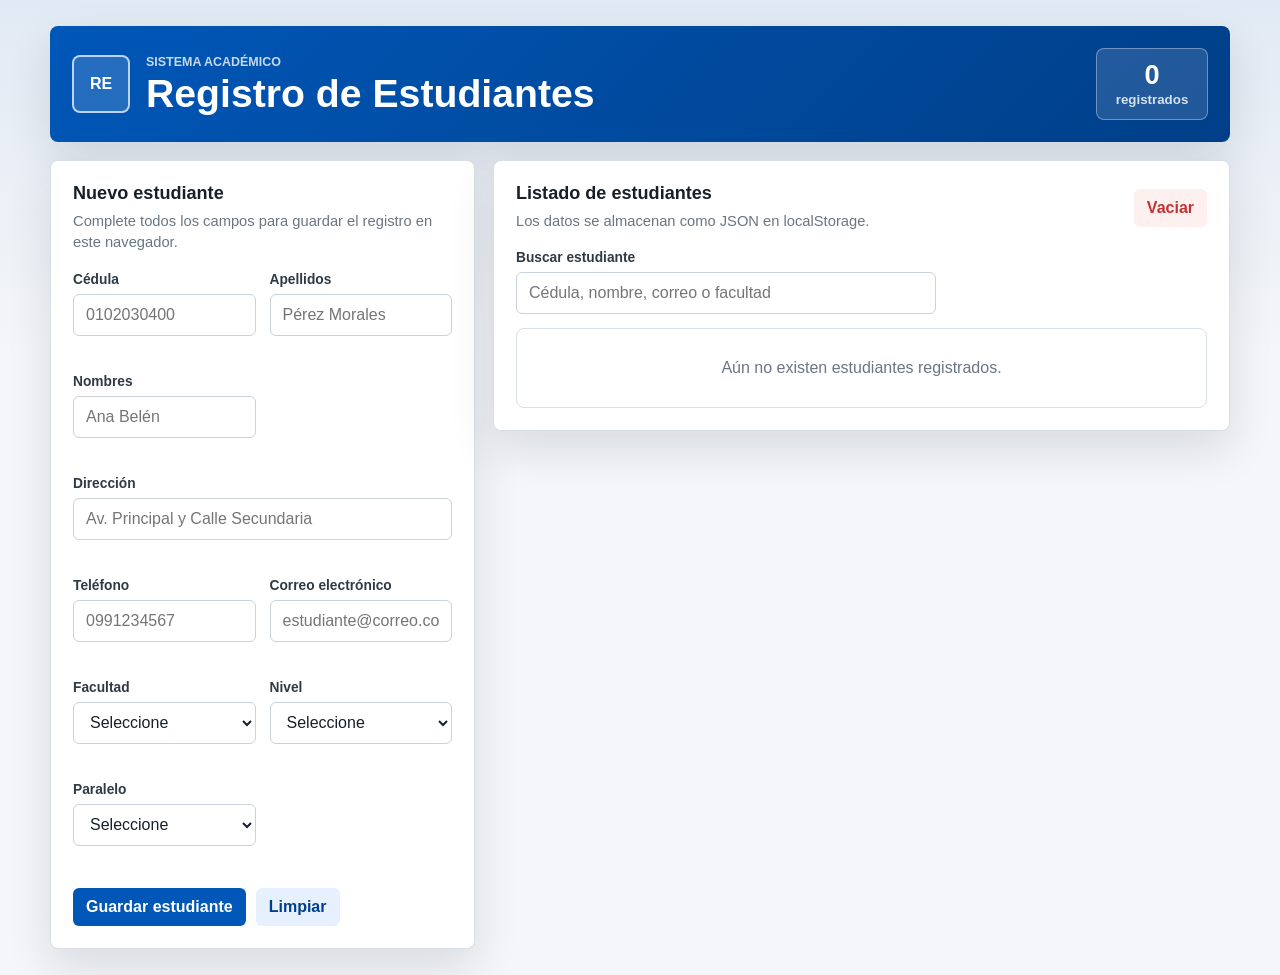
<file: Taller 5/index.html>
<!DOCTYPE html>
<html lang="es">
<head>
  <meta charset="UTF-8">
  <meta name="viewport" content="width=device-width, initial-scale=1.0">
  <title>Registro de Estudiantes</title>
  <link rel="stylesheet" href="styles.css">
</head>
<body>
  <main class="page">
    <header class="app-header">
      <div class="header-content">
        <div class="logo" aria-hidden="true">RE</div>
        <div>
          <p class="subtitle">Sistema académico</p>
          <h1>Registro de Estudiantes</h1>
        </div>
      </div>
      <div class="header-badge">
        <span id="headerCount">0</span>
        <small>registrados</small>
      </div>
    </header>

    <section class="layout" aria-label="Registro y consulta de estudiantes">
      <form class="panel form-panel" id="studentForm" novalidate>
        <div class="panel-title">
          <div>
            <h2 id="formTitle">Nuevo estudiante</h2>
            <p>Complete todos los campos para guardar el registro en este navegador.</p>
          </div>
          <button class="button button-light hidden" type="button" id="cancelEditButton">Cancelar</button>
        </div>

        <input type="hidden" id="editingId">

        <div class="form-grid">
          <label class="field">
            <span>Cédula</span>
            <input id="cedula" type="text" maxlength="10" inputmode="numeric" placeholder="0102030400">
            <small id="cedulaError"></small>
          </label>

          <label class="field">
            <span>Apellidos</span>
            <input id="apellidos" type="text" placeholder="Pérez Morales">
            <small id="apellidosError"></small>
          </label>

          <label class="field">
            <span>Nombres</span>
            <input id="nombres" type="text" placeholder="Ana Belén">
            <small id="nombresError"></small>
          </label>

          <label class="field field-wide">
            <span>Dirección</span>
            <input id="direccion" type="text" placeholder="Av. Principal y Calle Secundaria">
            <small id="direccionError"></small>
          </label>

          <label class="field">
            <span>Teléfono</span>
            <input id="telefono" type="tel" maxlength="10" inputmode="tel" placeholder="0991234567">
            <small id="telefonoError"></small>
          </label>

          <label class="field">
            <span>Correo electrónico</span>
            <input id="correo" type="email" placeholder="estudiante@correo.com">
            <small id="correoError"></small>
          </label>

          <label class="field">
            <span>Facultad</span>
            <select id="facultad">
              <option value="">Seleccione</option>
              <option value="Facultad de Administración">Facultad de Administración</option>
              <option value="Facultad de Arquitectura y Diseño"> Facultad de Arquitectura y Diseño</option>
              <option value="Facultad de Ciencias de la Educación">Facultad de Ciencias de la Educación</option>
              <option value="Facultad de Ingeniería">Facultad de Ingeniería</option>
              <option value="Facultad de Salud">Facultad de Salud</option>
              <option value="Facultad de Ciencias de la Vida">Facultad de Ciencias de la Vida</option>
            </select>
            <small id="facultadError"></small>
          </label>

          <label class="field">
            <span>Nivel</span>
            <select id="nivel">
              <option value="">Seleccione</option>
              <option value="1">Primer nivel</option>
              <option value="2">Segundo nivel</option>
              <option value="3">Tercer nivel</option>
              <option value="4">Cuarto nivel</option>
              <option value="5">Quinto nivel</option>
              <option value="6">Sexto nivel</option>
              <option value="7">Séptimo nivel</option>
              <option value="8">Octavo nivel</option>
              <option value="9">Noveno nivel</option>
              <option value="10">Décimo nivel</option>
            </select>
            <small id="nivelError"></small>
          </label>

          <label class="field">
            <span>Paralelo</span>
            <select id="paralelo">
              <option value="">Seleccione</option>
              <option value="A">A</option>
              <option value="B">B</option>
              <option value="C">C</option>
              <option value="D">D</option>
            </select>
            <small id="paraleloError"></small>
          </label>
        </div>

        <div class="actions">
          <button class="button button-primary" type="submit" id="submitButton">Guardar estudiante</button>
          <button class="button button-light" type="reset">Limpiar</button>
        </div>
      </form>

      <section class="panel records-panel" aria-labelledby="recordsTitle">
        <div class="panel-title records-title">
          <div>
            <h2 id="recordsTitle">Listado de estudiantes</h2>
            <p>Los datos se almacenan como JSON en localStorage.</p>
          </div>
          <button class="button button-danger" type="button" id="clearAllButton">Vaciar</button>
        </div>

        <label class="search">
          <span>Buscar estudiante</span>
          <input id="searchInput" type="search" placeholder="Cédula, nombre, correo o facultad">
        </label>

        <div class="table-card" id="tableCard">
          <table>
            <thead>
              <tr>
                <th>Cédula</th>
                <th>Estudiante</th>
                <th>Contacto</th>
                <th>Facultad</th>
                <th>Nivel</th>
                <th>Paralelo</th>
                <th>Acciones</th>
              </tr>
            </thead>
            <tbody id="studentsTableBody"></tbody>
          </table>
          <p class="empty" id="emptyState">Aún no existen estudiantes registrados.</p>
        </div>
      </section>
    </section>
  </main>

  <template id="studentRowTemplate">
    <tr>
      <td data-label="Cédula" class="student-cedula"></td>
      <td data-label="Estudiante">
        <strong class="student-name"></strong>
        <span class="student-address"></span>
      </td>
      <td data-label="Contacto">
        <span class="student-phone"></span>
        <span class="student-email"></span>
      </td>
      <td data-label="Facultad" class="student-faculty"></td>
      <td data-label="Nivel" class="student-level"></td>
      <td data-label="Paralelo" class="student-parallel"></td>
      <td data-label="Acciones">
        <div class="row-actions">
          <button class="button-mini edit-button" type="button">Editar</button>
          <button class="button-mini delete-button" type="button">Eliminar</button>
        </div>
      </td>
    </tr>
  </template>

  <script src="app.js"></script>
</body>
</html>
</file>
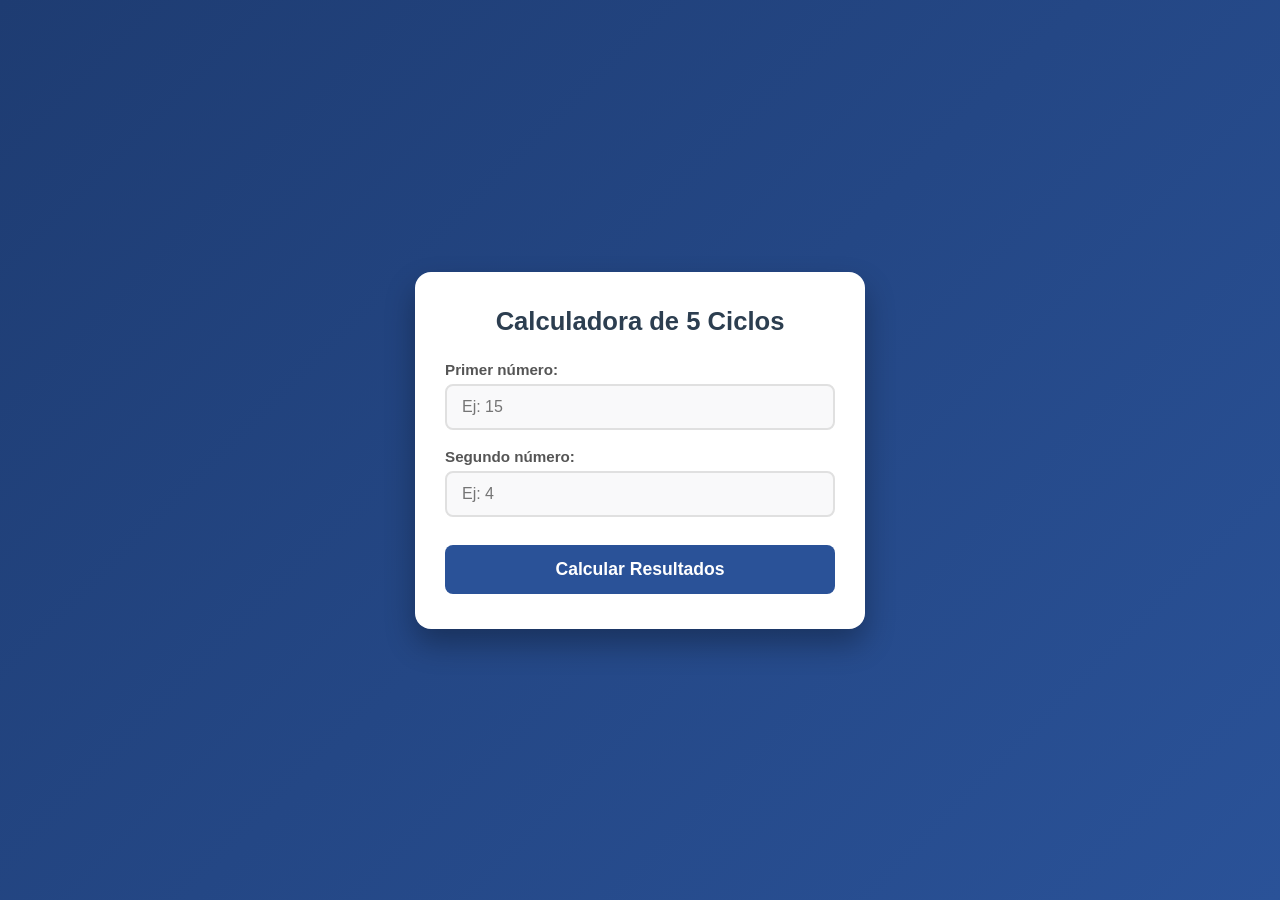
<file: Tarea 4/index.html>
<!DOCTYPE html>
<html lang="es">
<head>
    <meta charset="UTF-8">
    <meta name="viewport" content="width=device-width, initial-scale=1.0">
    <title>Tarea 4 - Bucle de Operaciones</title>
    <style>
        /* --- Reset y configuración base --- */
        * {
            box-sizing: border-box;
            margin: 0;
            padding: 0;
        }

        body {
            font-family: 'Segoe UI', Tahoma, Geneva, Verdana, sans-serif;
            /* Fondo con degradado moderno */
            background: linear-gradient(135deg, #1e3c72 0%, #2a5298 100%);
            min-height: 100vh;
            display: flex;
            justify-content: center;
            align-items: center;
            padding: 20px;
        }

        /* --- Contenedor Principal (La Tarjeta) --- */
        .calculadora-card {
            background-color: #ffffff;
            width: 100%;
            max-width: 450px;
            padding: 35px 30px;
            border-radius: 16px;
            box-shadow: 0 15px 30px rgba(0,0,0,0.3);
        }

        .titulo {
            text-align: center;
            color: #2c3e50;
            margin-bottom: 25px;
            font-size: 1.6rem;
        }

        /* --- Inputs y Labels --- */
        .input-group {
            margin-bottom: 18px;
        }

        .input-group label {
            display: block;
            margin-bottom: 6px;
            color: #555;
            font-weight: 600;
            font-size: 0.95rem;
        }

        .input-group input {
            width: 100%;
            padding: 12px 15px;
            border: 2px solid #e0e0e0;
            border-radius: 8px;
            font-size: 1rem;
            transition: all 0.3s ease;
            background-color: #f9f9fa;
        }

        .input-group input:focus {
            outline: none;
            border-color: #2a5298;
            background-color: #ffffff;
            box-shadow: 0 0 0 3px rgba(42, 82, 152, 0.15);
        }

        /* --- Botón --- */
        .btn-calcular {
            width: 100%;
            padding: 14px;
            background: #2a5298;
            color: white;
            border: none;
            border-radius: 8px;
            font-size: 1.1rem;
            font-weight: 600;
            cursor: pointer;
            transition: background-color 0.2s, transform 0.1s;
            margin-top: 10px;
        }

        .btn-calcular:hover {
            background: #1e3c72;
        }

        .btn-calcular:active {
            transform: scale(0.98);
        }

        /* --- Área de Resultados --- */
        #area-resultados {
            margin-top: 30px;
            display: none; /* Se oculta hasta que se presione el botón */
            animation: aparecer 0.5s ease-out;
        }

        @keyframes aparecer {
            from { opacity: 0; transform: translateY(-10px); }
            to { opacity: 1; transform: translateY(0); }
        }

        .titulo-resultados {
            font-size: 1.1rem;
            color: #2c3e50;
            margin-bottom: 15px;
            padding-bottom: 8px;
            border-bottom: 2px solid #eee;
        }

        .lista-resultados {
            list-style: none;
        }

        /* Diseño de cada ítem de la lista */
        .item-resultado {
            background-color: #ffffff;
            border: 1px solid #eee;
            border-left: 5px solid #ccc;
            padding: 12px 15px;
            margin-bottom: 12px;
            border-radius: 6px;
            display: flex;
            justify-content: space-between;
            align-items: center;
            box-shadow: 0 2px 5px rgba(0,0,0,0.02);
            transition: transform 0.2s ease;
        }

        .item-resultado:hover {
            transform: translateX(5px);
        }

        .item-info {
            display: flex;
            flex-direction: column;
        }

        .iteracion-num {
            font-size: 0.75rem;
            color: #888;
            text-transform: uppercase;
            letter-spacing: 0.5px;
            margin-bottom: 2px;
        }

        .operacion-nombre {
            font-weight: 600;
            color: #333;
            font-size: 0.95rem;
        }

        .resultado-valor {
            font-size: 1.3rem;
            font-weight: 700;
            color: #2c3e50;
        }
        
        /* Colores del borde izquierdo según la operación */
        .color-suma { border-left-color: #27ae60; }      /* Verde */
        .color-resta { border-left-color: #e74c3c; }     /* Rojo */
        .color-mult { border-left-color: #2980b9; }      /* Azul */
        .color-div { border-left-color: #f39c12; }       /* Naranja */
        .color-mod { border-left-color: #8e44ad; }       /* Morado */
    </style>
</head>
<body>

    <div class="calculadora-card">
        <h2 class="titulo">Calculadora de 5 Ciclos</h2>
        
        <div class="input-group">
            <label for="numero1">Primer número:</label>
            <input type="number" id="numero1" placeholder="Ej: 15" required>
        </div>

        <div class="input-group">
            <label for="numero2">Segundo número:</label>
            <input type="number" id="numero2" placeholder="Ej: 4" required>
        </div>

        <button class="btn-calcular" onclick="ejecutarBucle()">Calcular Resultados</button>

        <div id="area-resultados">
            <h3 class="titulo-resultados">Resultados del Bucle:</h3>
            <ul class="lista-resultados" id="lista-resultados">
                </ul>
        </div>
    </div>

    <script>
        function ejecutarBucle() {
            let num1 = parseFloat(document.getElementById('numero1').value);
            let num2 = parseFloat(document.getElementById('numero2').value);
            let areaResultados = document.getElementById('area-resultados');
            let listaResultados = document.getElementById('lista-resultados');
            
            // Validamos que los campos no estén vacíos
            if (isNaN(num1) || isNaN(num2)) {
                alert("Por favor, ingresa dos números válidos.");
                return;
            }

            // Limpiamos resultados anteriores por si el usuario vuelve a calcular
            listaResultados.innerHTML = "";

            // Bucle de 5 iteraciones
            for (let i = 1; i <= 5; i++) {
                let resultadoOperacion;
                let nombreOperacion;
                let claseColor;

                // Evaluamos la iteración
                switch(i) {
                    case 1:
                        resultadoOperacion = num1 + num2;
                        nombreOperacion = "Suma";
                        claseColor = "color-suma";
                        break;
                    case 2:
                        resultadoOperacion = num1 - num2;
                        nombreOperacion = "Resta";
                        claseColor = "color-resta";
                        break;
                    case 3:
                        resultadoOperacion = num1 * num2;
                        nombreOperacion = "Multiplicación";
                        claseColor = "color-mult";
                        break;
                    case 4:
                        resultadoOperacion = (num2 !== 0) ? (num1 / num2).toFixed(2) : "Error (÷0)";
                        nombreOperacion = "División";
                        claseColor = "color-div";
                        break;
                    case 5:
                        resultadoOperacion = (num2 !== 0) ? (num1 % num2).toFixed(2) : "Error (÷0)";
                        nombreOperacion = "Módulo (%)";
                        claseColor = "color-mod";
                        break;
                }

                // Creamos el elemento HTML para cada iteración y le damos las clases de CSS
                let itemHTML = `
                    <li class="item-resultado ${claseColor}">
                        <div class="item-info">
                            <span class="iteracion-num">Iteración ${i}</span>
                            <span class="operacion-nombre">${nombreOperacion}</span>
                        </div>
                        <span class="resultado-valor">${resultadoOperacion}</span>
                    </li>
                `;
                
                // Lo añadimos a la lista
                listaResultados.innerHTML += itemHTML;
            }
            
            // Mostramos el contenedor con una pequeña animación
            areaResultados.style.display = "block";
        }
    </script>

</body>
</html>
</file>
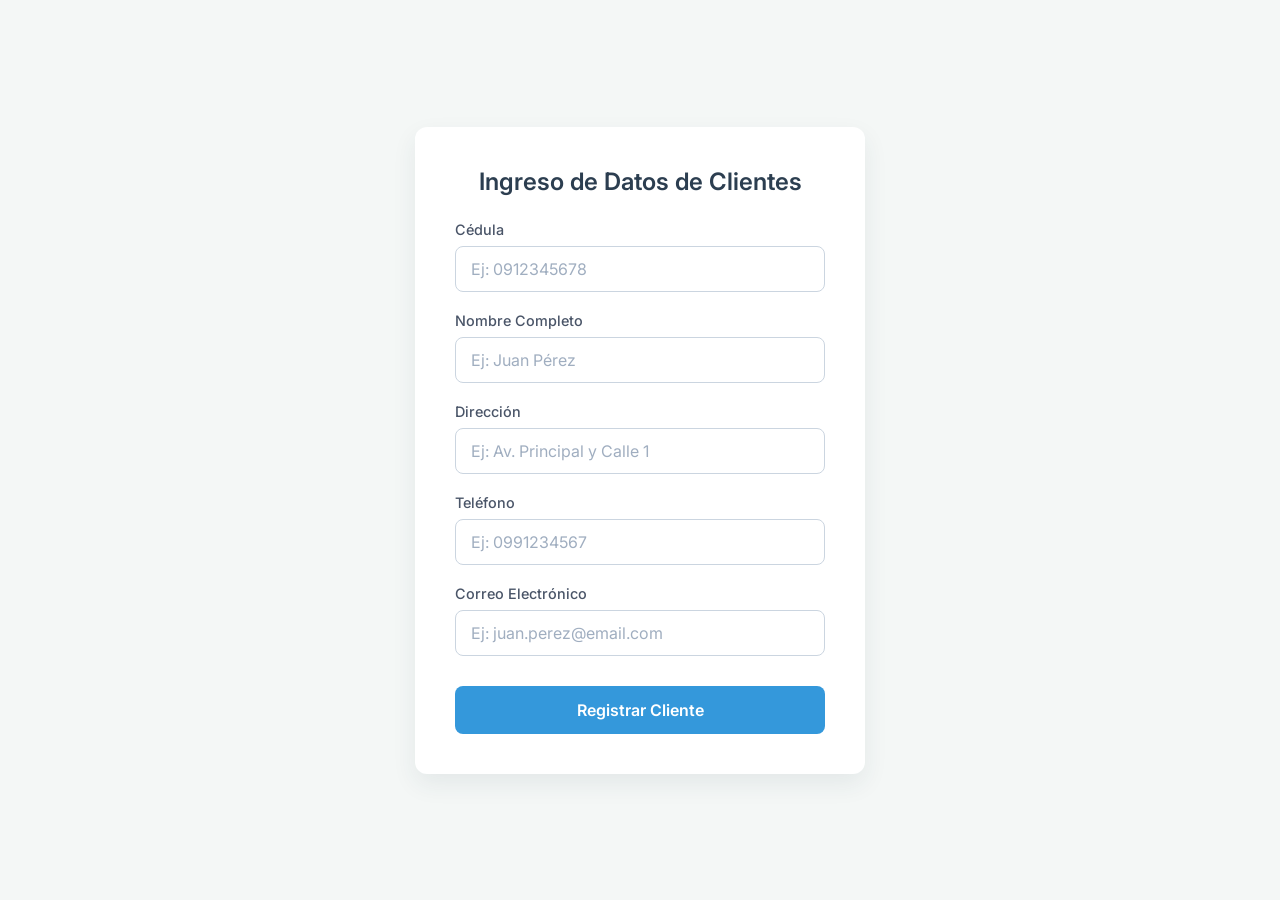
<file: Tarea3/index.html>
<!DOCTYPE html>
<html lang="es">
<head>
    <meta charset="UTF-8">
    <meta name="viewport" content="width=device-width, initial-scale=1.0">
    <title>Registro de Clientes</title>
    <link rel="stylesheet" href="style.css">
</head>
<body>

    <div class="form-container">
        <h2>Ingreso de Datos de Clientes</h2>
        
        <form action="#" method="POST">
            <div class="input-group">
                <label for="cedula">Cédula</label>
                <input type="text" id="cedula" name="cedula" placeholder="Ej: 0912345678" required>
            </div>

            <div class="input-group">
                <label for="nombre">Nombre Completo</label>
                <input type="text" id="nombre" name="nombre" placeholder="Ej: Juan Pérez" required>
            </div>

            <div class="input-group">
                <label for="direccion">Dirección</label>
                <input type="text" id="direccion" name="direccion" placeholder="Ej: Av. Principal y Calle 1" required>
            </div>

            <div class="input-group">
                <label for="telefono">Teléfono</label>
                <input type="tel" id="telefono" name="telefono" placeholder="Ej: 0991234567" required>
            </div>

            <div class="input-group">
                <label for="correo">Correo Electrónico</label>
                <input type="email" id="correo" name="correo" placeholder="Ej: juan.perez@email.com" required>
            </div>

            <button type="submit" class="submit-btn">Registrar Cliente</button>
        </form>
    </div>

</body>
</html>
</file>
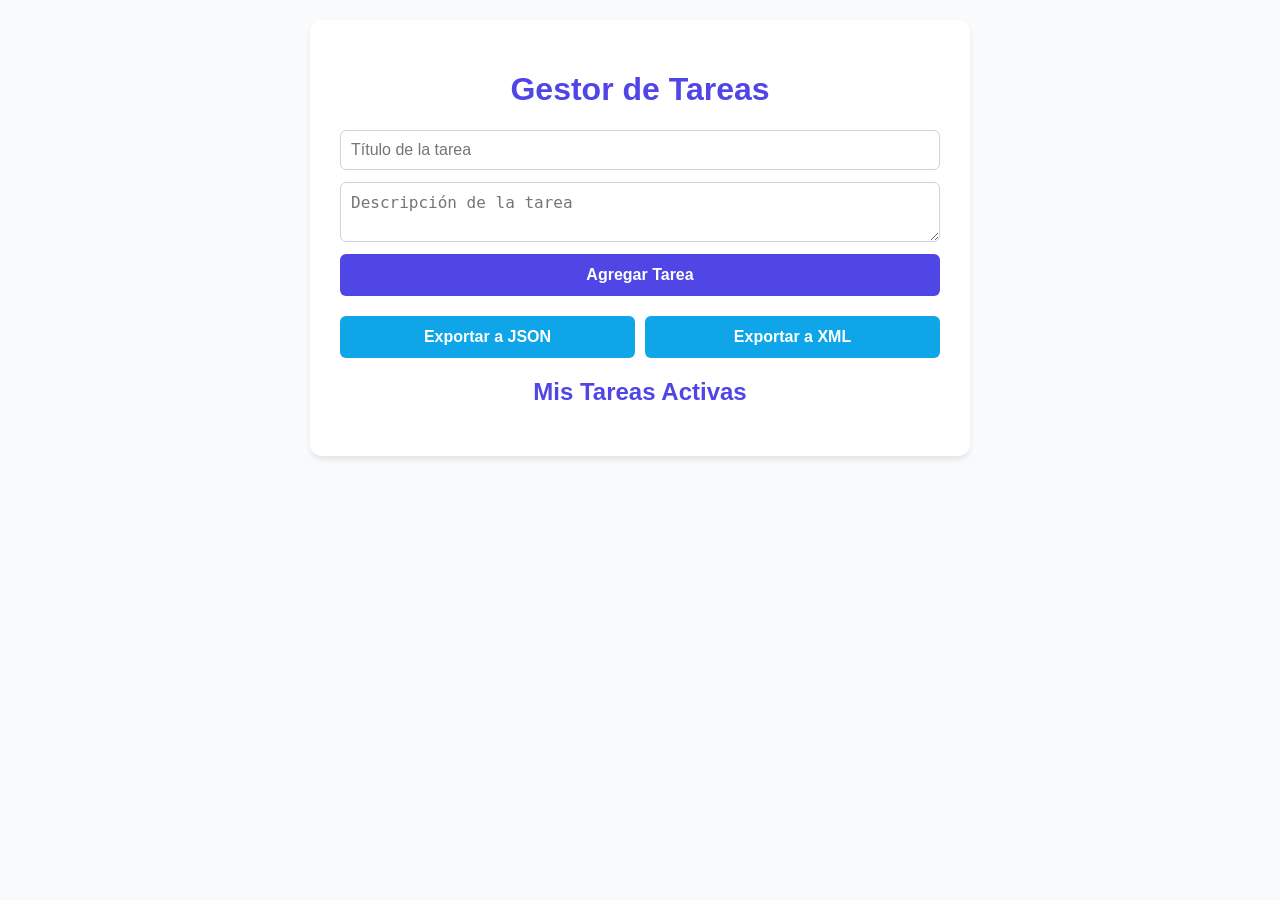
<file: TALLER 4 FORMATOS SEMI ESTRUCTURADOS Y ALMACENAMIENTO DE DATOS/index (1).html>
<!DOCTYPE html>
<html lang="es">
<head>
  <meta charset="UTF-8">
  <meta name="viewport" content="width=device-width, initial-scale=1.0">
  <title>Taller: Gestor de Tareas Semiestructurado</title>
  <link rel="stylesheet" href="styles.css">
</head>
<body>
  <div class="contenedor">
    <h1>Gestor de Tareas</h1>

    <form id="formulario-tareas">
      <input type="text" id="titulo-tarea" placeholder="Título de la tarea" required>
      <textarea id="descripcion-tarea" placeholder="Descripción de la tarea" required></textarea>
      <button type="submit">Agregar Tarea</button>
    </form>

    <div class="acciones-datos">
      <button id="btn-exportar-json" class="btn-secundario">Exportar a JSON</button>
      <button id="btn-exportar-xml" class="btn-secundario">Exportar a XML</button>
    </div>

    <h2>Mis Tareas Activas</h2>
    <ul id="lista-tareas"></ul>
  </div>
  <script src="aplicacion.js"></script>
</body>
</html>
</file>
<file: Taller 5/styles.css>
:root {
  --blue: #0057b8;
  --blue-dark: #003f88;
  --blue-soft: #e7f0ff;
  --gray-950: #17202a;
  --gray-800: #2f3a45;
  --gray-600: #697683;
  --gray-300: #d8dee6;
  --gray-200: #e8edf3;
  --gray-100: #f4f6f9;
  --white: #ffffff;
  --danger: #c33232;
  --danger-soft: #fff0f0;
  --shadow: 0 18px 45px rgba(23, 32, 42, 0.12);
}

* {
  box-sizing: border-box;
}

body {
  margin: 0;
  min-height: 100vh;
  color: var(--gray-950);
  background:
    linear-gradient(180deg, rgba(0, 87, 184, 0.08), rgba(244, 246, 249, 0) 360px),
    var(--gray-100);
  font-family: Arial, Helvetica, sans-serif;
  letter-spacing: 0;
}

button,
input,
select {
  font: inherit;
}

button {
  border: 0;
  cursor: pointer;
}

.page {
  width: min(1180px, calc(100% - 32px));
  margin: 0 auto;
  padding: 26px 0;
}

.app-header {
  display: flex;
  align-items: center;
  justify-content: space-between;
  gap: 18px;
  margin-bottom: 18px;
  padding: 22px;
  border-radius: 8px;
  color: var(--white);
  background:
    linear-gradient(135deg, var(--blue), var(--blue-dark));
  box-shadow: var(--shadow);
}

.header-content {
  display: flex;
  align-items: center;
  gap: 16px;
}

.logo {
  display: grid;
  width: 58px;
  height: 58px;
  flex: 0 0 58px;
  place-items: center;
  border: 2px solid rgba(255, 255, 255, 0.7);
  border-radius: 8px;
  background: rgba(255, 255, 255, 0.14);
  font-weight: 800;
}

.subtitle {
  margin: 0 0 4px;
  color: rgba(255, 255, 255, 0.78);
  font-size: 0.78rem;
  font-weight: 700;
  text-transform: uppercase;
}

h1,
h2,
p {
  margin-top: 0;
}

h1 {
  margin-bottom: 0;
  font-size: clamp(1.7rem, 4vw, 2.45rem);
  line-height: 1.05;
}

h2 {
  margin-bottom: 6px;
  color: var(--gray-950);
  font-size: 1.13rem;
  line-height: 1.2;
}

.header-badge {
  display: grid;
  min-width: 112px;
  padding: 12px 16px;
  border: 1px solid rgba(255, 255, 255, 0.35);
  border-radius: 8px;
  background: rgba(255, 255, 255, 0.13);
  text-align: center;
}

.header-badge span {
  font-size: 1.7rem;
  font-weight: 800;
  line-height: 1;
}

.header-badge small {
  margin-top: 4px;
  color: rgba(255, 255, 255, 0.82);
  font-weight: 700;
}

.layout {
  display: grid;
  grid-template-columns: minmax(320px, 425px) minmax(0, 1fr);
  gap: 18px;
  align-items: start;
}

.panel {
  border: 1px solid var(--gray-300);
  border-radius: 8px;
  background: var(--white);
  box-shadow: var(--shadow);
}

.form-panel,
.records-panel {
  padding: 22px;
}

.panel-title {
  display: flex;
  align-items: flex-start;
  justify-content: space-between;
  gap: 14px;
  margin-bottom: 18px;
}

.panel-title p {
  margin-bottom: 0;
  color: var(--gray-600);
  font-size: 0.92rem;
  line-height: 1.45;
}

.form-grid {
  display: grid;
  grid-template-columns: 1fr 1fr;
  gap: 14px;
}

.field,
.search {
  display: grid;
  gap: 7px;
}

.field-wide {
  grid-column: 1 / -1;
}

.field span,
.search span {
  color: var(--gray-800);
  font-size: 0.86rem;
  font-weight: 800;
}

input,
select {
  width: 100%;
  min-height: 42px;
  border: 1px solid #c9d2dc;
  border-radius: 6px;
  padding: 10px 12px;
  color: var(--gray-950);
  background: var(--white);
  outline: none;
  transition: border-color 0.18s ease, box-shadow 0.18s ease, background 0.18s ease;
}

input:focus,
select:focus {
  border-color: var(--blue);
  box-shadow: 0 0 0 3px rgba(0, 87, 184, 0.14);
}

.field.invalid input,
.field.invalid select {
  border-color: var(--danger);
  background: var(--danger-soft);
}

.field small {
  min-height: 17px;
  color: var(--danger);
  font-size: 0.78rem;
  line-height: 1.25;
}

.actions {
  display: flex;
  gap: 10px;
  margin-top: 18px;
}

.button,
.button-mini {
  min-height: 38px;
  border-radius: 6px;
  padding: 9px 13px;
  font-weight: 800;
  transition: background 0.18s ease, color 0.18s ease, transform 0.18s ease;
}

.button:hover,
.button-mini:hover {
  transform: translateY(-1px);
}

.button-primary {
  color: var(--white);
  background: var(--blue);
}

.button-primary:hover {
  background: var(--blue-dark);
}

.button-light {
  color: var(--blue-dark);
  background: var(--blue-soft);
}

.button-danger {
  color: var(--danger);
  background: var(--danger-soft);
}

.records-title {
  align-items: center;
}

.search {
  max-width: 420px;
  margin-bottom: 14px;
}

.table-card {
  overflow-x: auto;
  border: 1px solid var(--gray-300);
  border-radius: 8px;
  background: var(--white);
}

table {
  width: 100%;
  min-width: 760px;
  border-collapse: collapse;
}

th,
td {
  padding: 13px 12px;
  border-bottom: 1px solid var(--gray-200);
  text-align: left;
  vertical-align: top;
}

th {
  color: var(--blue-dark);
  background: #f0f5fb;
  font-size: 0.78rem;
  text-transform: uppercase;
}

td {
  color: var(--gray-800);
  font-size: 0.91rem;
}

td strong,
td span {
  display: block;
}

.student-address,
.student-email,
.student-phone {
  color: var(--gray-600);
  font-size: 0.84rem;
  line-height: 1.45;
}

.row-actions {
  display: flex;
  gap: 8px;
  flex-wrap: wrap;
}

.button-mini {
  min-height: 34px;
  padding: 7px 10px;
  font-size: 0.82rem;
}

.edit-button {
  color: var(--blue-dark);
  background: var(--blue-soft);
}

.delete-button {
  color: var(--danger);
  background: var(--danger-soft);
}

.empty {
  display: none;
  margin: 0;
  padding: 30px 16px;
  color: var(--gray-600);
  text-align: center;
}

.table-card.is-empty table {
  display: none;
}

.table-card.is-empty .empty {
  display: block;
}

.hidden {
  display: none;
}

@media (max-width: 960px) {
  .layout {
    grid-template-columns: 1fr;
  }
}

@media (max-width: 680px) {
  .page {
    width: min(100% - 20px, 1180px);
    padding: 16px 0;
  }

  .app-header,
  .header-content,
  .panel-title,
  .actions {
    align-items: stretch;
    flex-direction: column;
  }

  .app-header {
    padding: 18px;
  }

  .header-badge {
    min-width: 0;
  }

  .form-panel,
  .records-panel {
    padding: 16px;
  }

  .form-grid {
    grid-template-columns: 1fr;
  }

  table,
  thead,
  tbody,
  tr,
  th,
  td {
    display: block;
    min-width: 0;
  }

  thead {
    display: none;
  }

  tr {
    padding: 10px 0;
    border-bottom: 1px solid var(--gray-200);
  }

  td {
    display: grid;
    grid-template-columns: 105px minmax(0, 1fr);
    gap: 10px;
    border-bottom: 0;
    padding: 8px 12px;
  }

  td::before {
    content: attr(data-label);
    color: var(--blue-dark);
    font-size: 0.76rem;
    font-weight: 800;
    text-transform: uppercase;
  }

  .row-actions {
    align-items: stretch;
  }
}
</file>
<file: Tarea3/style.css>
/* Importamos la fuente moderna Inter */
@import url('https://fonts.googleapis.com/css2?family=Inter:wght@400;500;600&display=swap');

* {
    box-sizing: border-box;
    margin: 0;
    padding: 0;
    font-family: 'Inter', sans-serif;
}

/* Centrado perfecto en toda la pantalla */
body {
    background-color: #f4f7f6;
    display: flex;
    justify-content: center;
    align-items: center;
    min-height: 100vh;
    padding: 20px;
}

/* Tarjeta del formulario */
.form-container {
    background-color: #ffffff;
    padding: 40px;
    border-radius: 12px;
    box-shadow: 0 10px 25px rgba(44, 62, 80, 0.08);
    width: 100%;
    max-width: 450px; /* Ancho máximo para que no se estire demasiado */
}

.form-container h2 {
    color: #2c3e50;
    margin-bottom: 25px;
    font-size: 1.5rem;
    text-align: center;
    font-weight: 600;
}

/* Agrupación de etiquetas e inputs */
.input-group {
    margin-bottom: 20px;
}

.input-group label {
    display: block;
    margin-bottom: 8px;
    color: #4a5568;
    font-size: 0.9rem;
    font-weight: 500;
}

/* Estilo de las cajas de texto */
.input-group input {
    width: 100%;
    padding: 12px 15px;
    border: 1px solid #cbd5e0;
    border-radius: 8px;
    font-size: 1rem;
    color: #2d3748;
    transition: all 0.3s ease;
    outline: none;
}

/* Efecto al hacer clic en la caja de texto (Focus) */
.input-group input:focus {
    border-color: #3498db;
    box-shadow: 0 0 0 3px rgba(52, 152, 219, 0.2);
}

.input-group input::placeholder {
    color: #a0aec0;
}

/* Botón de envío */
.submit-btn {
    width: 100%;
    padding: 14px;
    background-color: #3498db;
    color: white;
    border: none;
    border-radius: 8px;
    font-size: 1rem;
    font-weight: 600;
    cursor: pointer;
    transition: background-color 0.3s ease, transform 0.1s ease;
    margin-top: 10px;
}

.submit-btn:hover {
    background-color: #2980b9;
}

/* Pequeño efecto de hundimiento al hacer clic en el botón */
.submit-btn:active {
    transform: translateY(2px);
}
</file>
<file: TALLER 4 FORMATOS SEMI ESTRUCTURADOS Y ALMACENAMIENTO DE DATOS/styles.css>
:root {
  --color-primario: #4f46e5;
  --color-secundario: #0ea5e9;
  --color-fondo: #f8fafc;
  --color-tarjeta: #ffffff;
  --color-texto: #0f172a;
}

body {
  font-family: 'Segoe UI', sans-serif;
  background-color: var(--color-fondo);
  color: var(--color-texto);
  margin: 0;
  padding: 20px;
}

.contenedor {
  max-width: 600px;
  margin: 0 auto;
  background: var(--color-tarjeta);
  padding: 30px;
  border-radius: 12px;
  box-shadow: 0 4px 6px -1px rgba(0, 0, 0, 0.1);
}

h1, h2 {
  text-align: center;
  color: var(--color-primario);
}

form {
  display: flex;
  flex-direction: column;
  gap: 12px;
  margin-bottom: 20px;
}

input, textarea {
  padding: 10px;
  border: 1px solid #cbd5e1;
  border-radius: 6px;
  font-size: 16px;
}

button {
  background-color: var(--color-primario);
  color: white;
  border: none;
  padding: 12px;
  border-radius: 6px;
  cursor: pointer;
  font-size: 16px;
  font-weight: bold;
  transition: background 0.3s;
}

button:hover {
  background-color: #4338ca;
}

.acciones-datos {
  display: flex;
  gap: 10px;
  margin-bottom: 20px;
}

.btn-secundario {
  background-color: var(--color-secundario);
  flex: 1;
}

.btn-secundario:hover {
  background-color: #0284c7;
}

ul {
  list-style: none;
  padding: 0;
}

.elemento-tarea {
  background: #f1f5f9;
  padding: 15px;
  border-left: 5px solid var(--color-primario);
  margin-bottom: 10px;
  border-radius: 0 6px 6px 0;
  display: flex;
  justify-content: space-between;
  align-items: center;
}

.elemento-tarea h3 {
  margin: 0 0 5px 0;
}

.elemento-tarea p {
  margin: 0;
  color: #475569;
  font-size: 14px;
}

.btn-eliminar {
  background-color: #ef4444;
  padding: 6px 12px;
  font-size: 14px;
}

.btn-eliminar:hover {
  background-color: #dc2626;
}
</file>
